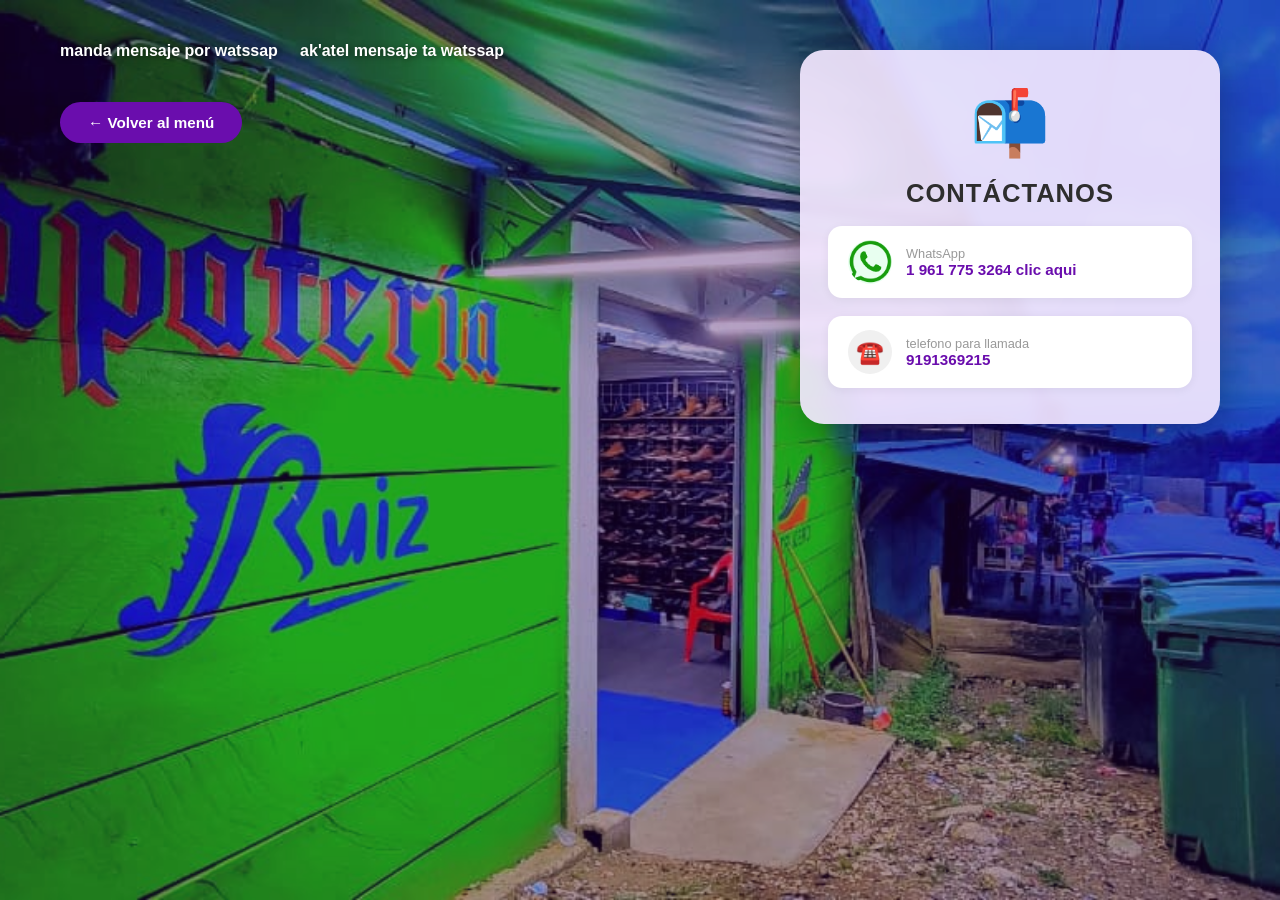
<file: contactos1.html>
<!DOCTYPE html>
<html lang="es">
<head>
  <meta charset="UTF-8" />
  <meta name="viewport" content="width=device-width, initial-scale=1.0"/>
  <title>Contacto - Zapatería Ruiz</title>
  <style>
    *, *::before, *::after { box-sizing: border-box; margin: 0; padding: 0; }

    body {
      font-family: 'Segoe UI', Tahoma, Geneva, Verdana, sans-serif;
      background-image: url("imagenlogo.jpg");
      background-size: cover;
      background-position: center;
      background-repeat: no-repeat;
      background-attachment: fixed;
      background-color: #2a0a4e;
      min-height: 100vh;
      display: grid;
      grid-template-columns: 1fr 1fr;
      grid-template-rows: auto auto auto 1fr;
      align-items: start;
      padding: 50px 60px;
      gap: 16px;
    }

    body::before {
      content: '';
      position: fixed;
      inset: 0;
      background: rgba(40, 0, 80, 0.35);
      z-index: 0;
    }

    h1, .subtitulo, .btn-volver, .contacto-card {
      position: relative;
      z-index: 1;
    }

    h1 {
      grid-column: 1;
      grid-row: 1;
      text-align: left;
      font-size: clamp(2.5rem, 6vw, 4rem);
      font-weight: 900;
      color: #3b006e;
      letter-spacing: 2px;
      text-shadow: 2px 2px 10px rgba(255,255,255,0.4);
    }

    .subtitulo {
      grid-column: 1;
      grid-row: 2;
      text-align: left;
      font-size: 1rem;
      color: #ffffff;
      text-shadow: 1px 1px 6px rgba(0,0,0,0.6);
      margin-top: -8px;
    }

    .btn-volver {
      grid-column: 1;
      grid-row: 3;
      justify-self: start;
      display: inline-block;
      background-color: #6a0dad;
      color: white;
      padding: 12px 28px;
      border-radius: 30px;
      text-decoration: none;
      font-size: 0.95rem;
      font-weight: 700;
      margin-top: 10px;
      transition: background 0.2s, transform 0.2s;
    }

    .btn-volver:hover {
      background-color: #4a0099;
      transform: scale(1.05);
    }

    .contacto-card {
      grid-column: 2;
      grid-row: 1 / 5;
      align-self: start;
      justify-self: end;
      background: rgba(243, 232, 255, 0.92);
      border-radius: 24px;
      padding: 36px 28px;
      width: 100%;
      max-width: 420px;
      display: flex;
      flex-direction: column;
      align-items: center;
      gap: 18px;
      box-shadow: 0 12px 40px rgba(0,0,0,0.3);
      backdrop-filter: blur(6px);
    }

    .icono-top { font-size: 4rem; }

    .contacto-titulo {
      font-size: 1.6rem;
      font-weight: 900;
      color: #2e2e2e;
      letter-spacing: 1px;
    }

    .contacto-fila {
      background: #ffffff;
      border-radius: 14px;
      padding: 14px 20px;
      width: 100%;
      display: flex;
      align-items: center;
      gap: 14px;
      text-decoration: none;
      color: inherit;
      transition: transform 0.2s, box-shadow 0.2s;
      box-shadow: 0 2px 10px rgba(0,0,0,0.06);
    }

    .contacto-fila:hover {
      transform: translateY(-3px);
      box-shadow: 0 6px 20px rgba(106,13,173,0.2);
    }

    .fila-icono {
      width: 44px;
      height: 44px;
      border-radius: 50%;
      display: flex;
      align-items: center;
      justify-content: center;
      flex-shrink: 0;
      font-size: 1.4rem;
      overflow: hidden;
    }

    .fila-icono img {
      width: 100%;
      height: 100%;
      object-fit: contain;
    }

    .fila-icono.whatsapp { background: #e8fff0; }
    .fila-icono.email    { background: #f0f0f0; }

    .fila-texto {
      display: flex;
      flex-direction: column;
    }

    .fila-label {
      font-size: 0.8rem;
      color: #999;
    }

    .fila-valor {
      font-size: 0.95rem;
      font-weight: 700;
      color: #6a0dad;
    }

    @media (max-width: 700px) {
      body {
        grid-template-columns: 1fr;
        padding: 30px 20px;
      }
      h1          { grid-column: 1; grid-row: 1; text-align: center; }
      .subtitulo  { grid-column: 1; grid-row: 2; text-align: center; }
      .btn-volver { grid-column: 1; grid-row: 3; justify-self: center; }
      .contacto-card { grid-column: 1; grid-row: 4; justify-self: center; }
    }
  </style>
</head>
<body>

 <h2> <p class="subtitulo">manda mensaje por watssap &nbsp;&nbsp;&nbsp; ak'atel mensaje ta watssap</p> </h2>

  <a href="index.html" class="btn-volver">← Volver al menú</a>

  <div class="contacto-card">

    <div class="icono-top">📬</div>
    <div class="contacto-titulo">CONTÁCTANOS</div>

    <!-- WHATSAPP -->
    <a href="https://wa.me/+5219617753264?text=Hola,%20quiero%20hacer%20un%20pedido" class="contacto-fila">
      <div class="fila-icono whatsapp">
        <img src="logowatssap.png" alt="WhatsApp" />
      </div>
      <div class="fila-texto">
        <span class="fila-label">WhatsApp</span>
        <span class="fila-valor"> 1 961 775 3264 clic aqui</span>
      </div>
    </a>

    <!-- CORREO -->
    <a href="mailto:rosalinda19nov@gmail.com" class="contacto-fila">
      <div class="fila-icono email">☎️</div>
      <div class="fila-texto">
        <span class="fila-label">telefono para llamada</span>
        <span class="fila-valor">9191369215</span>
      </div>
    </a>

  </div>

</body>
</html>
</file>
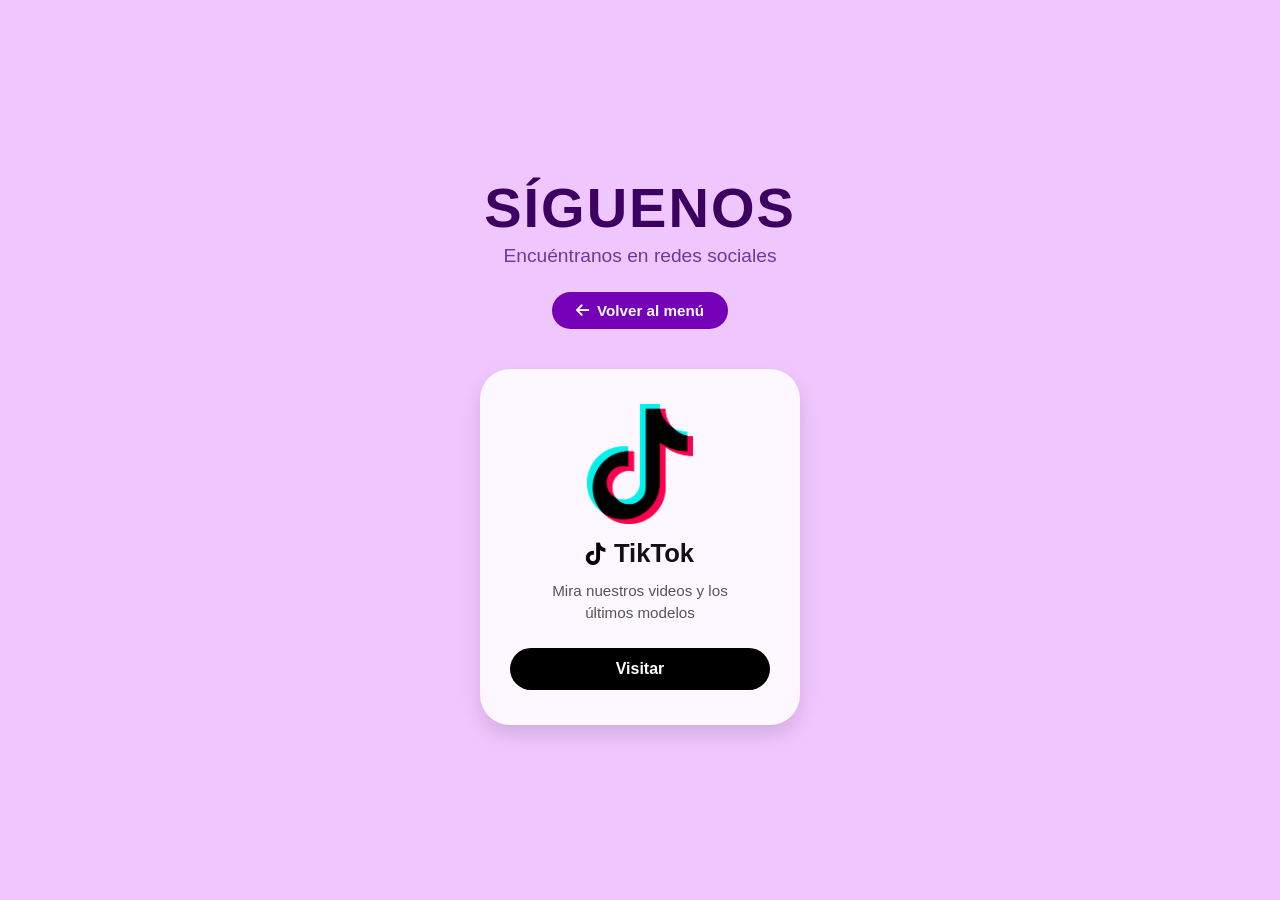
<file: redessociales.html>
<!DOCTYPE html>
<html lang="es">
<head>
    <meta charset="UTF-8">
    <meta name="viewport" content="width=device-width, initial-scale=1.0">
    <title>SÍGUENOS - TikTok</title>
    
    <link rel="stylesheet" href="https://cdnjs.cloudflare.com/ajax/libs/font-awesome/6.0.0/css/all.min.css">

    <style>
        /* --- ESTILOS CSS --- */
        :root {
            --bg-color: #f0c6ff; /* Fondo morado claro de la imagen */
            --main-title-color: #3b0060;
            --subtitle-color: #6a3a9a;
            --card-bg-color: #fdf7ff;
            --shadow-color: rgba(0, 0, 0, 0.12);
            --back-button-bg: #7400b8;
        }

        * {
            margin: 0;
            padding: 0;
            box-sizing: border-box;
            font-family: 'Segoe UI', Tahoma, Geneva, Verdana, sans-serif;
        }

        body {
            background-color: var(--bg-color);
            display: flex;
            justify-content: center;
            align-items: center;
            min-height: 100vh;
            padding: 20px;
        }

        .main-container {
            text-align: center;
            max-width: 500px;
            width: 100%;
        }

        .main-title {
            font-size: 3.5rem;
            font-weight: 900;
            color: var(--main-title-color);
            letter-spacing: 2px;
            margin-bottom: 5px;
        }

        .subtitle {
            font-size: 1.2rem;
            color: var(--subtitle-color);
            margin-bottom: 25px;
            font-weight: 500;
        }

        .back-button {
            display: inline-flex;
            align-items: center;
            gap: 8px;
            background-color: var(--back-button-bg);
            color: white;
            text-decoration: none;
            padding: 10px 24px;
            border-radius: 25px;
            font-size: 0.95rem;
            font-weight: 600;
            transition: background-color 0.3s ease;
            margin-bottom: 40px;
        }

        .back-button:hover {
            background-color: #550080;
        }

        .cards-container {
            display: flex;
            justify-content: center;
            width: 100%;
        }

        .card {
            background-color: var(--card-bg-color);
            padding: 35px 30px;
            border-radius: 30px;
            box-shadow: 0 10px 20px var(--shadow-color);
            width: 100%;
            max-width: 320px;
            text-align: center;
            display: flex;
            flex-direction: column;
            align-items: center;
        }

        .main-logo-container {
            width: 120px;
            height: 120px;
            display: flex;
            justify-content: center;
            align-items: center;
            margin-bottom: 15px;
        }

        .main-logo-container img {
            max-height: 100%;
            max-width: 100%;
            object-fit: contain;
        }

        .brand-title {
            display: flex;
            justify-content: center;
            align-items: center;
            gap: 8px;
            margin-bottom: 12px;
        }

        .brand-title i {
            font-size: 1.4rem;
            color: #000000;
        }

        .brand-title h2 {
            font-size: 1.6rem;
            font-weight: 700;
            color: #111111;
        }

        .description {
            font-size: 0.95rem;
            color: #555555;
            margin-bottom: 25px;
            line-height: 1.4;
            max-width: 220px;
        }

        .visit-button {
            display: block;
            width: 100%;
            background-color: #000000;
            color: white;
            text-decoration: none;
            padding: 12px;
            border-radius: 25px;
            font-weight: 700;
            font-size: 1rem;
            transition: transform 0.2s ease, background-color 0.3s ease;
        }

        .visit-button:hover {
            background-color: #222222;
            transform: scale(1.02);
        }
    </style>
</head>
<body>

    <div class="main-container">
        <h1 class="main-title">SÍGUENOS</h1>
        <p class="subtitle">Encuéntranos en redes sociales</p>
        
        <a href="index.html" class="back-button">
            <i class="fas fa-arrow-left"></i> Volver al menú
        </a>

        <div class="cards-container">
            <div class="card">
                
                <div class="main-logo-container">
                    <img src="logotiktok.png" alt="TikTok Grande">
                </div>
                
                <div class="brand-title">
                    <i class="fab fa-tiktok"></i>
                    <h2>TikTok</h2>
                </div>

                <p class="description">
                    Mira nuestros videos y los últimos modelos
                </p>
                
                <a href="https://vm.tiktok.com/ZS92EEbGpTQhU-vhM9T/" class="visit-button" target="_blank">
                    Visitar
                </a>

            </div>
        </div>
    </div>

</body>
</html>
</file>
